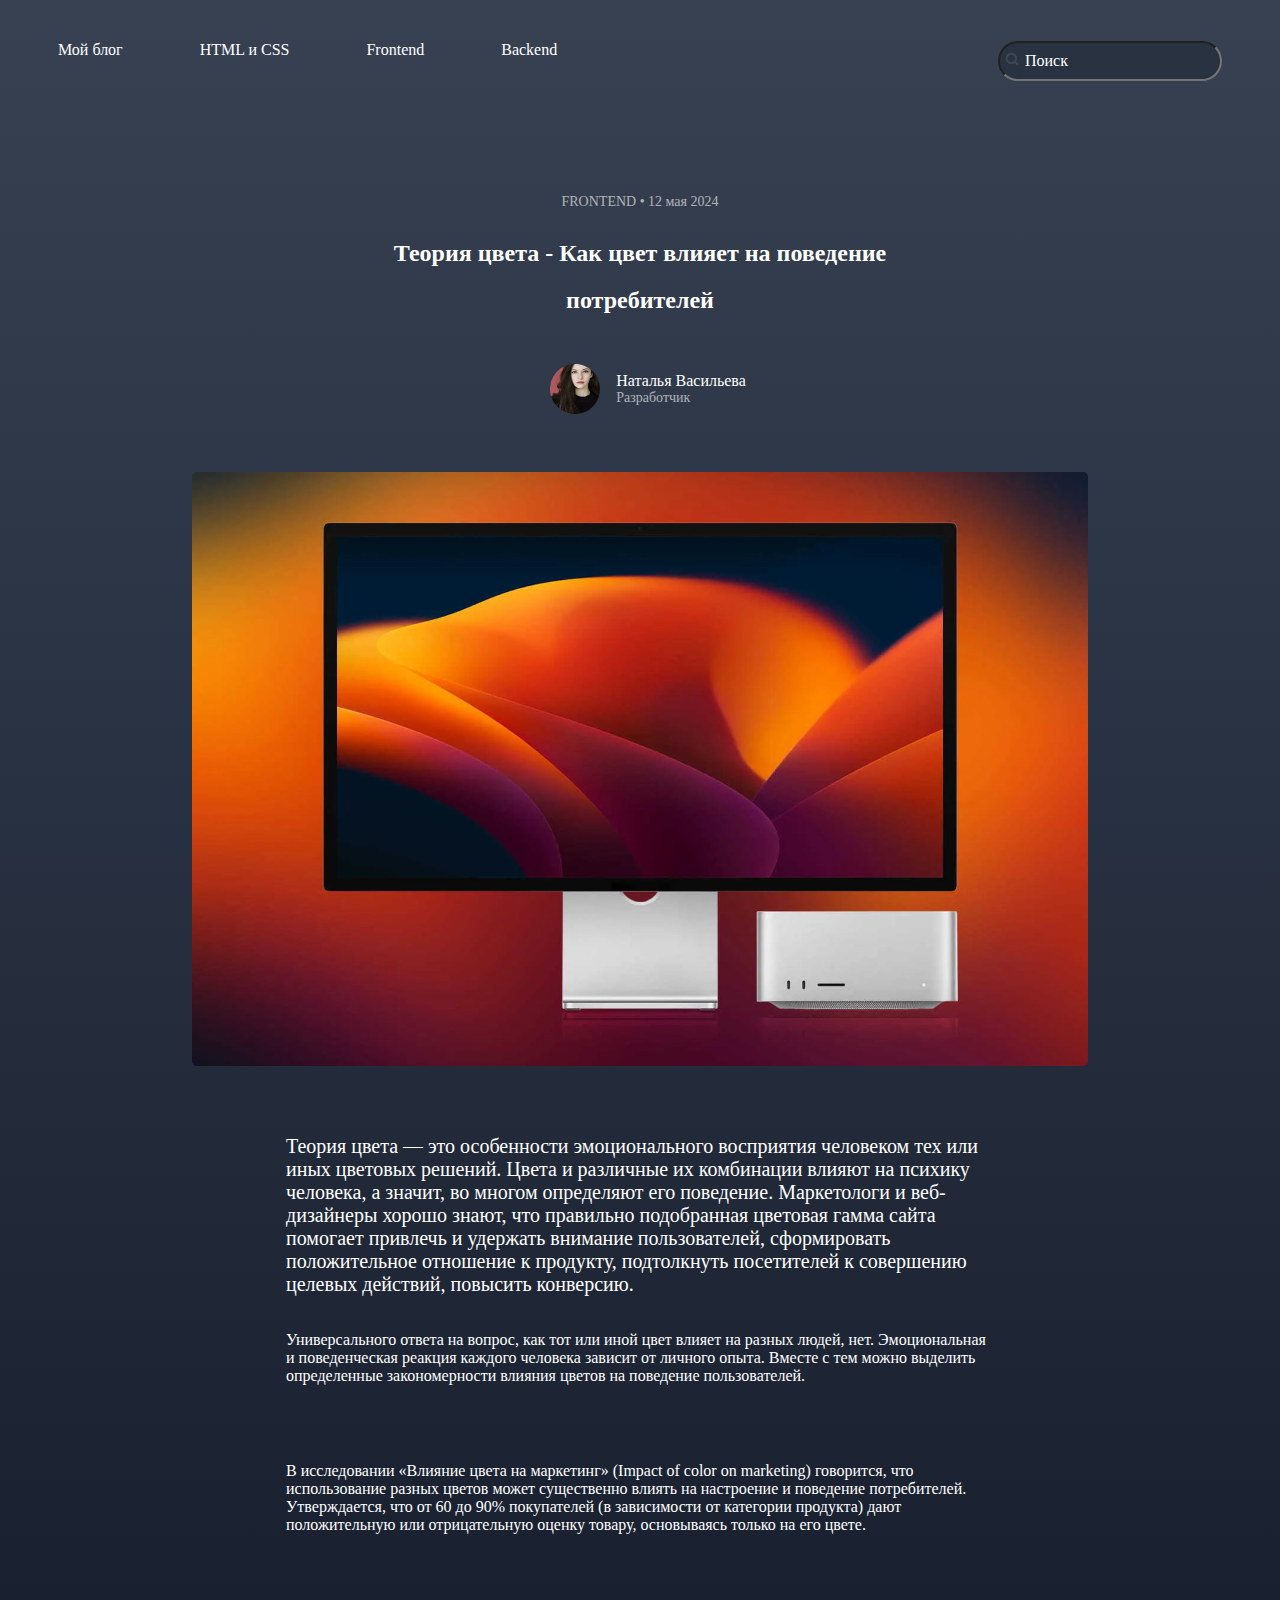
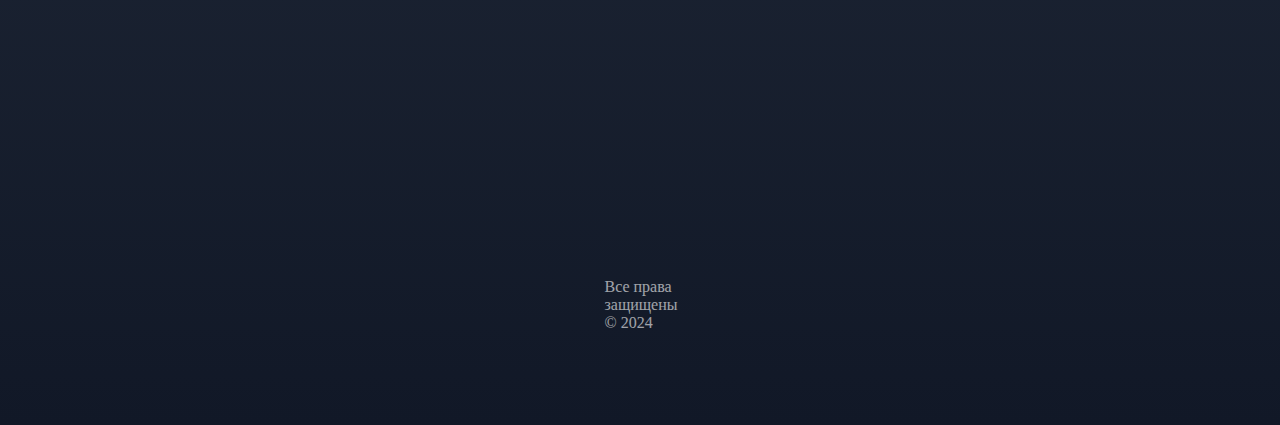
<file: 1-blog/index.html>
<!DOCTYPE html>
<html lang="ru">
<head>
    <meta charset="UTF-8">
    <meta name="viewport" content="width=device-width, initial-scale=1.0">
    <link rel="stylesheet" href="./blog.css">
    <title>Blog</title>
</head>
<body>
    <header>
        
        <nav>
           
        <ul class="header_nav">
            <li><a href="#"></a>Мой блог</li>
            <li><a href="#"></a>HTML и CSS</li>
            <li><a href="#"></a>Frontend</li>
            <li><a href="#"></a>Backend</li>
        </ul>
        <form class="search_content">
          <img src="./materials/search.png" alt="лупа для поиска" /> 
          <input type="search" name="search" placeholder="Поиск">
        </form>
        
        </nav>
    </div>
    </header>
    <main>
        <section>
            <div class="proffecional__date">
            <span class="date">FRONTEND &bull; 12 мая 2024</span>
            </div>
            <h1>Теория цвета - Как цвет влияет на поведение <h2>потребителей</h2></h1>
            <div class="info">
            <img class="avatar" src="./materials/Ellipse 1.png" alt="аватарка разработчика" />
            <div class="info__description"> 
            <p class="name">Наталья Васильева</p> 
            <p class="proffesion">Разработчик</p>
            </div>
            
        </section>
            
        
        <section>
            <div class="computer">
            <img class="pc" src="./materials/Rectangle 181.png" alt="большой компьютер на странице блога" />
            </div>
            
            <div class="first-paragraph">
            <p class="first_text">
                Теория цвета — это особенности эмоционального восприятия человеком 
                тех или иных цветовых решений. Цвета и различные их комбинации 
                влияют на психику человека, а значит, во многом определяют его 
                поведение. Маркетологи и веб-дизайнеры хорошо знают, что правильно 
                подобранная цветовая гамма сайта помогает привлечь и удержать 
                внимание пользователей, сформировать положительное отношение к продукту, 
                подтолкнуть посетителей к совершению целевых действий, 
                повысить конверсию.</p>
            </div>
            <div class="second-paragraph">
                <p class="second_text">
                    Универсального ответа на вопрос, 
                    как тот или иной цвет влияет на разных людей, нет. Эмоциональная и поведенческая реакция каждого человека зависит от личного опыта. 
                    Вместе с тем можно выделить определенные закономерности влияния цветов на поведение пользователей. </p>
                    <p class="third_text">
                        В исследовании «Влияние цвета на маркетинг» (Impact of color on marketing) говорится, что 
                        использование разных цветов может существенно влиять на настроение и поведение 
                        потребителей. Утверждается, что от 60 до 90% покупателей (в зависимости от категории 
                        продукта) дают положительную или отрицательную оценку товару, основываясь только на 
                        его цвете.</p>
                </div>
                
            
        </section>
    </main>
    <footer>
        <div class="footer">
        <p>Все права защищены &#169; 2024 </p>
        </div>
    </footer>
</body>
</html>
</file>
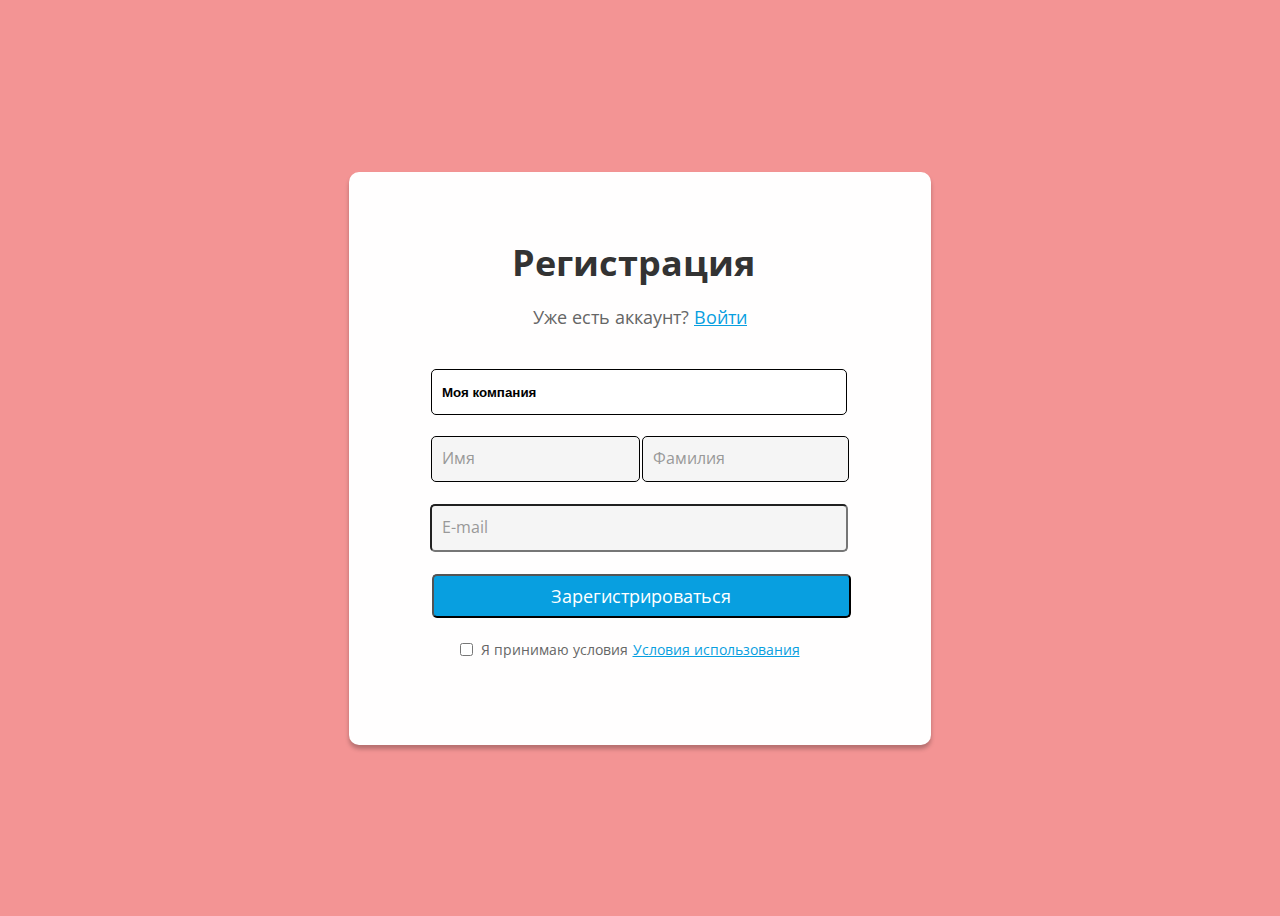
<file: 2-Form/form.html>
<!DOCTYPE html>
        <html lang="en">
        <head>
            <meta charset="UTF-8">
            <meta name="viewport" content="width=device-width, initial-scale=1.0">
            <link rel="stylesheet" href="form.css"> 
            <title>Форма</title>
        </head>
        <body>
            <div class="container">
                <div class="container__flex">
            <main>
                <div>
                <h1>Регистрация</h1>
                <div class="container__login">
                <p>Уже есть аккаунт?</p>
                <a href="#" >Войти</a>
                </div>
            </div> 
            
                <form class="form">
                    <div class="form__company">
                    <label for="Название"></label>
                    <input class="form__company__input"type="text" id="Название" name="Название" placeholder="Введите название компании"  value="Моя компания"/>
                    </div>
                    <div class="form__fullname">
                    <label for="Имя"></label>
                    <input class="button1" type="text" id="Имя" name="Имя" placeholder="Имя"  />
                    <label for="Фамилия"></label>
                    <input class="button2" type="text" id="Фамилия" name="Имя" placeholder="Фамилия"  />
                </div>
                <div class="form__email">
                    <label for="email"></label>
                    <input type="email" id="email" name="email" placeholder="E-mail" required />
                </div>

                <div class="register">
                    <button type="submit"><p class="register__text">Зарегистрироваться</p></button>
                    
                </div>
                <div class="checkbox-conditions">
                    
                    <input type="checkbox" name="checkbox" id="checkbox" required >
                    <label for="checkbox">Я принимаю условия</label>
                    <a class="condition__link" href="#"> Условия использования</a>
                </div>
                </form>
        </main>
    </div>
        </div>
        </body>
        </html>
</file>
<file: 1-blog/blog.css>
body{
    background: linear-gradient(180deg, #374151 0%, #111827 100%);

}

nav {
    color: #FFFFFF;
    font-size: 16px;
    padding: 33px 50px;
    margin-bottom: 80px;
    display: flex;
    flex-wrap: wrap;
    justify-content: space-between;

}
.header_nav{
    display: flex;
    flex-wrap: wrap;
    justify-content: space-between;
    gap: 0px 77px;
}

.header_nav{
    list-style: none;
    padding: 0px;
    margin: 0px;
}
.search_content img{
    position: relative;
    width: 14px;
    height: 14px;
    left: 25px;
}
.search_content input{
    padding: 5px 15px;
    margin: 0px;
    border-radius: 100px;
    height: 40px;
}

input{
    background-color: #1F293799;
    width: 224px;
    height: 40px;
    margin-top: 71px;
    margin-right: 180px;

    
}
input::placeholder{
   padding: 0 10px;
   color: #FFFFFF;
   font-size: 16px;
   font-family: "Roboto";
   
    
}
.date{
    color: #FFFFFF;
    font-size: 14px;
    margin-bottom: 14px;
    padding: 0px;
    opacity: 60%;
}

h1{
    color: #FFFFFF;
    font-size: 24px;
    padding: 0px;
    margin-bottom: 0px;
    display: flex;
    justify-content: center;
}
h2{
    display: flex;
    justify-content: center;
    align-items: center;
    color: #FFFFFF;
    font-size: 24px;
}

.avatar{
    padding: 0;
    margin-bottom: 28px;
    width: 50px;
    height: 50px;
    margin: 30px 16px ;
    
}

.name{
    color: #FFFFFF;
    font-size: 16px;
    padding: 0px;
    margin-bottom: 28px;
    display: flex;
    flex-wrap: wrap;
    align-self: flex-start;
    margin: 0px;
}
.proffecional__date{
    display: flex;
    flex-wrap: wrap;
    justify-content: center;
    align-items: center;
}
.proffesion{
    color: #FFFFFF;
    font-size: 14px;
    padding: 0px;
    margin-bottom: 28px;
    opacity: 60%;
    display: flex;
    flex-wrap: wrap;
    align-self: flex-start;
    margin: 0;
    
}

.info{
    padding: 0px;
    margin-bottom: 28px;
    display: flex;
    justify-content: center;
    align-items: center;
}
.info__description{
    display: flex;
    flex-direction: column;
}

.computer{
    display: flex;
    flex-wrap: wrap;
    justify-content: center;
    align-items: center;
}
.pc{
    padding: 0px;
    margin-bottom: 69px;
   
}
.first-paragraph{
    display: flex;
    flex-wrap: wrap;
    justify-content: center;
    align-items: center;

}
.first_text{
    color: #FFFFFF;
    font-size: 20px;
    width: 708px;
    height: 101px;
    margin: 0px 0px 10px 0px;

}

.second-paragraph{
    display: flex;
    flex-direction: column;
    flex-wrap: wrap;
    justify-content: center;
    align-items: center;
}  
.second_text{
        color: #FFFFFF;
        font-size: 16px;
        padding: 0px;
        margin-top: 85px;
        margin-bottom: -160px;
        width: 708px;
        height: 281px;
    }

.third_text{
    color: #FFFFFF;
    font-size: 16px;
    padding: 0px;
    margin-top: 10px;
    width: 708px;
    height: 281px;
}
.footer{
    display: flex;
    flex-wrap: wrap;
    align-items: center;
    justify-content: center;
    align-content: center;
}

footer{
    color: #FFFFFF;
    font-size: 16px;
    opacity: 60%;
    margin: 103px 606px 77px 608px;
}
</file>
<file: 2-Form/form.css>
@import url('https://fonts.googleapis.com/css2?family=Open+Sans:ital,wght@0,300;0,400;0,500;0,600;0,700;0,800;1,300;1,400;1,500;1,600;1,700;1,800&display=swap');



body{
background: linear-gradient(0deg, #F39494, #F39494),
linear-gradient(243.18deg, #FDC5C5 25.45%, rgba(242, 152, 222, 0) 100%),
linear-gradient(243.43deg, #FFA5A5 32.96%, rgba(255, 255, 255, 0) 82.03%);

    
    
}

h1{
    display: flex;
    flex-wrap: wrap;
    justify-content: center;
    align-items: center;
    font-size: 36px;
    font-family: 'Open Sans';
    color: #333333;
    margin: 72px 106px 0px 93px;
    
}

p{
    font-size: 18px;
    font-family: 'Open Sans';
    color: #666666;
}

a {
    font-size: 18px;
    font-family: 'Open Sans';
    color: #089FE0;

}

label{
    font-size: 16px;
    font-family: 'Open Sans';
    color: #333333;
}

input{
    border-radius: 5px;
    padding: 0 10px;
}



input::placeholder{
    font-size: 16px;
    font-family: 'Open Sans';
    color: #999999;
    
    
}

button{
    
    color: #FFFFFF;
    background-color: #089FE0;
    width: 419px;
    height: 44px;
    border-radius: 5px;
    margin-left: 95px;
    margin-right: 93px;
   
}
.register__text{
    font-size: 18px;
    font-family: 'Open Sans';
    color: #FFFFFF;
    margin: 0;
   
}

.form__company__input{
    font-weight: bold;
    border: 1px solid;
    width: 394px;
    height: 44px;
    margin-top: 22px;
    margin-left: 93px;
    margin-right: 95px;
}

.container{
   
   
   display: flex;
   flex-wrap: wrap;
   justify-content: center;
   align-content: center;
   align-items: center;
   height: 100vh;
   

}

.container__flex{
    background-color: #FFFEFE;
    height: 573px;
    width: 582px;
    border-radius: 10px ;
    display: flex;
    flex-wrap: wrap;
    justify-content: center;
    align-content: center;
    align-items: center;
    margin: 225px 429px 225px 429px;
    padding: 0;
    box-shadow: 0px 4px 4px 0px #00000040;
}

.container__login{
    display: flex;
    flex-wrap: wrap;
    justify-content: center;
    align-items: center;
    align-content: center;
    column-gap: 5px;
}

.form__company{
    display: flex;
    flex-wrap: wrap;
    justify-content: center;
    align-items: center;
    align-content: center;
    
}

.form__fullname{
    display: flex;
    flex-wrap: wrap;
    justify-content: center;
    align-items: center;
    align-content: center;
    column-gap: 1px;
    margin: 21px 95px 22px 93px;
}

.form__fullname > .button1{
    border: 1px solid;
    height: 44px;
    width: 187px;
    background-color:#F5F5F5;
    
}
.form__fullname > .button2{
    border: 1px solid;
    height: 44px;
    width: 185px;
    background-color: #F5F5F5;

}

.form__email{
    display: flex;
    flex-wrap: wrap;
    justify-content: center;
    align-items: center;
    margin: 22px 95px 22px 93px;
    
    
}

.form__email > input{
    width: 394px;
    height: 44px;
    background-color: #F5F5F5;

}

.register{
    display: flex;
    flex-wrap: wrap;
    justify-content: center;
    align-content: center;
}

.checkbox-conditions{
    display: flex;
    flex-wrap: wrap;
    justify-content: center;
    align-content: center;
    align-items: center;
    column-gap: 5px;
    margin: 22px 118px 91px 93px;
}
.checkbox-conditions > label{
    font-size: 14px;
    font-family: 'Open Sans';
    color: #666666;
}
.condition__link {
    font-size: 14px;
    font-family: 'Open Sans';
    color: #089FE0;
}
</file>
